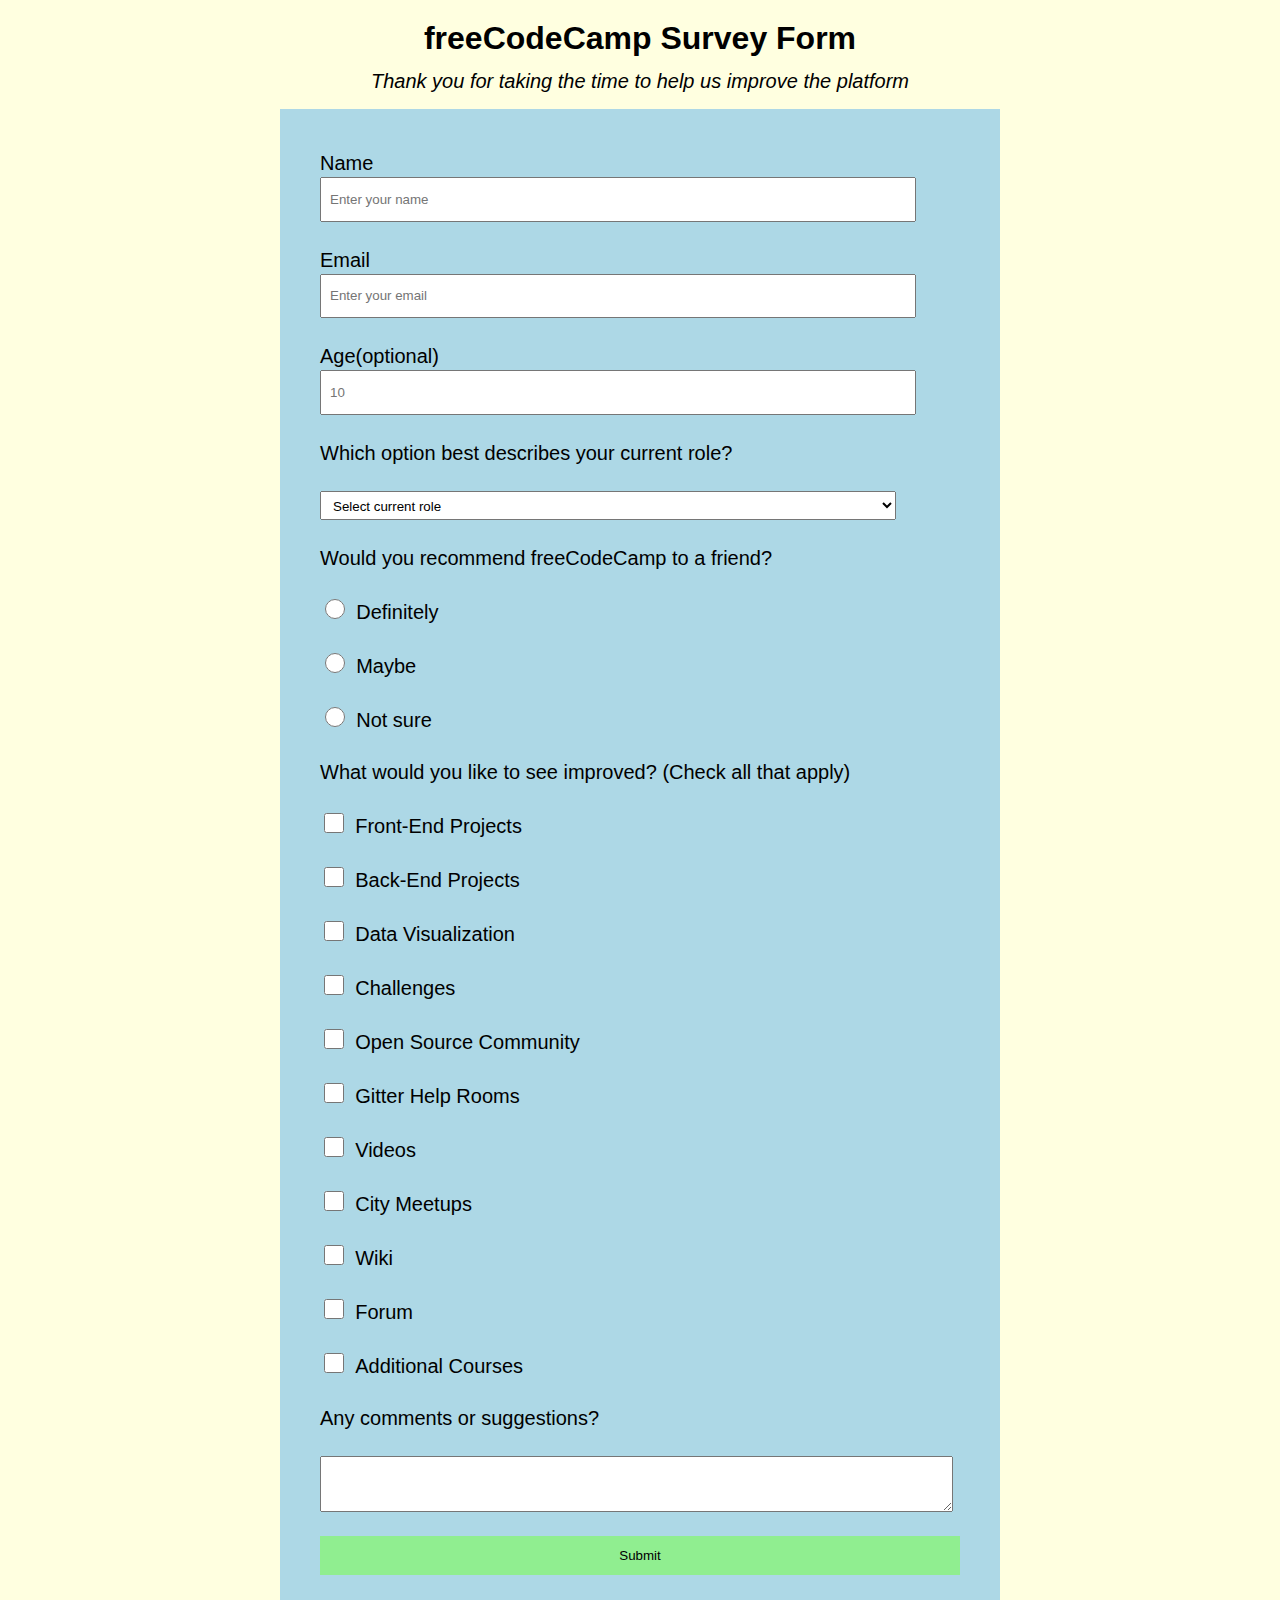
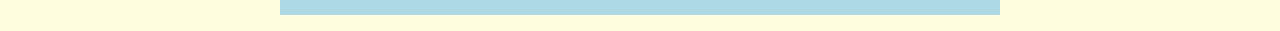
<file: index.html>
<!DOCTYPE html>
<html>
<head>
  <title>freeCodeCamp Survey Form</title>
  <link rel="stylesheet" href="SurveyForm.css">
  <meta charset="utf-8">
</head>
<body>
  <h1 id="title">freeCodeCamp Survey Form</h1>
  <p id="description">Thank you for taking the time to help us improve the platform</p>
  <div>
    <form id="survey-form">
      <label id="name-label">Name <input class="userInfo" id="name" placeholder="Enter your name" required/></label>
      <label id="email-label">Email <input class="userInfo" id="email" placeholder="Enter your email" type="email" required/></label>
      <label id="number-label">Age(optional) <input class="userInfo" id="number"  type="number" placeholder="10" min="10" max="99"/></label>
      <label id="role-label">Which option best describes your current role?</label>
        <select name='dropdown' id="dropdown">															                              <!--Creates dropdown selection box-->
          <option>Select current role</option>
          <option>Student</option>
          <option>Fulltime Job</option>
          <option>Fulltime Learner</option>
          <option>Prefer not to say</option>
          <option>Other</option>
        </select>
      <label id="recommendation-label">Would you recommend freeCodeCamp to a friend?</label>
        <label><input name="referral" type="radio" value="yes"/>Definitely</label>
        <label><input name="referral" type="radio" value="maybe"/>Maybe</label>
        <label><input name="referral" type="radio" value="no"/>Not sure</label>
      <label id="improvements-label">What would you like to see improved? (Check all that apply)</label>
        <label class="input"><input type="checkbox" value="Front-End Projects">Front-End Projects</label>
        <label class="input"><input type="checkbox" value="Back-End Projects">Back-End Projects</label>
        <label class="input"><input type="checkbox" value="Data Visualization">Data Visualization</label>
        <label class="input"><input type="checkbox" value="Challenges">Challenges</label>
        <label class="input"><input type="checkbox" value="Open Source Community">Open Source Community</label>
        <label class="input"><input type="checkbox" value="Gitter Help Rooms">Gitter Help Rooms</label>
        <label class="input"><input type="checkbox" value="Videos">Videos</label>
        <label class="input"><input type="checkbox" value="City Meetups">City Meetups</label>
        <label class="input"><input type="checkbox" value="Wiki">Wiki</label>
        <label class="input"><input type="checkbox" value="Forum">Forum</label>
        <label class="input"><input type="checkbox" value="Additional Courses">Additional Courses</label>
      <label id="suggestions-label">Any comments or suggestions?</label>
      <textarea placeholder="Enter your comment here...">
      </textarea>
      <input id="submit" type="submit" value="Submit">
    </form>
  </div>
</body>
<footer>
</footer>
</html>
</file>
<file: SurveyForm.css>
body
{
  background-color: lightyellow;				/*BODY BACKGROUND IS YELLOW*/
  width: 100%; 							  /*USE THE FULL WIDTH OF THE SCREEN*/
  margin: 0;							    /*SOME BROWSERS HAVE DEFAULT MARGINS, GET RID OF THESE*/
  color: black;							  /*MAKE THE TEXT BLACK*/
  font-family: sans-serif;		/*MAKE TEXT FROM SANS FAMILY*/
  font-size: 1rem;						/*MAKE FONT SIZE ONE STANDARD UNIT RELATIVE TO DEVICE(DEPENDS)*/
  font-weight: 400;						/*THICKNESS OF FONT*/
  line-height: 1.4;						/*HOW CLOSE THE LINES ARE SPACED*/
}

#title, #description{
  width: 60vw;
  margin: 0 auto;
  margin-top: 0;
  margin-bottom: .5rem;				/*GIVE SOME SPACE ON THE BOTTOM*/
}

#title{
  font-size: 2rem;						/*TITLE SHOULD HAVE FONT SIZE TWICE AS LARGE AS NORMAL*/
  text-align: center;     
  margin-top: 1rem;
}

#description{
  font-style: italic;						/*MAKE DESCRIPTION ITALIC*/
  font-size: 1.25rem;						/*DESCRIPTION HAS SLIGHTLY LARGER TEXT SIZE THAN NORMAL WORDS*/
  line-height: 1.2;						  /*PUSH IT UP TOGETHER*/
  text-align: center;
  margin-bottom: 1rem;
}

form{
  min-width: 100px;						          /*OUR FORM SHOULD TRY TO STAY A MIN OF 100 PIXELS*/
  width:      50%;						          /*USE 50% OF AVAILABLE SPACE*/
  max-width: 1200px;                    /*KEEPS THE FORM FROM STRETCHING TOO WIDE*/
  margin:  0 auto;					            /*NO MARGINS ON TOP, AUTO THE SIDES TO CENTER*/
  margin-bottom: 1rem;
  display: block;						            /*DISPLAY IN ITS OWN LINE*/
  background-color: lightblue;				
  padding: 2.5rem;						          /*GIVE SOME SPACE ALL AROUND IT*/
  padding-top: 1rem;
}

label{
  display: flex;						            /*STRETCH TO FIT YOUR LINE*/
  align-items: center;						      /*VERTICALLY TEXT IN THE CENTER*/
  font-size: 1.25rem;
  margin: 1.5rem 0;
}

.userInfo, select{
  width: 90%;							              /*USE 90% OF THE FULL AMOUNT OF SPACE IN THE FORM*/
  height: 1.8rem;						            /*HEIGHTEN UP THE INPUT BAR A BIT*/
  padding: .375rem .5rem; 					    /*THIS AFFECTS THE WORDS WITHIN THE INPUT BAR*/
  cursor: text;							            /*SHOW A TEXT CURSOR WHEN HOVERING*/
}

label,textarea,.userInfo{
  display: block;
}

input[type='radio'], input[type='checkbox']{
  min-height: 1.25rem;						      /*WHEN MIN-WIDTH & MIN-HEIGHT ARE PRESENT IT CHANGES SIZE OF INPUT BOX(CHECKBOX, OR CIRCULAR RADIO BUTTON)*/
  min-width: 1.25rem;
  margin-right: .7rem;						      /*THIS GIVES SOME SPACE BETWEEN BUTTON DESCRIPTION AND THE BUTTON ITSELF*/
}

option{
  padding: .5rem .75rem;					      /*GIVE SOME SPACE AROUND CHECKBOX LABELS(THE WHOLE CHECKBOXES LINE)*/
}

textarea{
  min-width: 98%;							          /*USE 80% OF FULL WIDTH OF SPACE AVAILABLE WITHIN FORM*/
  min-height: 50px;							        /*MAKE 50PX MIN-HEIGHT*/
}

#submit{
  width: 100%;
  background-color: lightgreen;
  color: black;
  border: none;
  margin: 1.5rem auto;					        /*GIVE SOME SPACE FROM THINGS ABOVE,*/
  margin-bottom: 0;
  padding: .75rem;						          /*THIS EFFECTS SIZE OF THE BUTTON, WORDS WILL ALWAYS BE CENTERED UNLESS YOU PAD ONE SIDE*/
}
</file>
